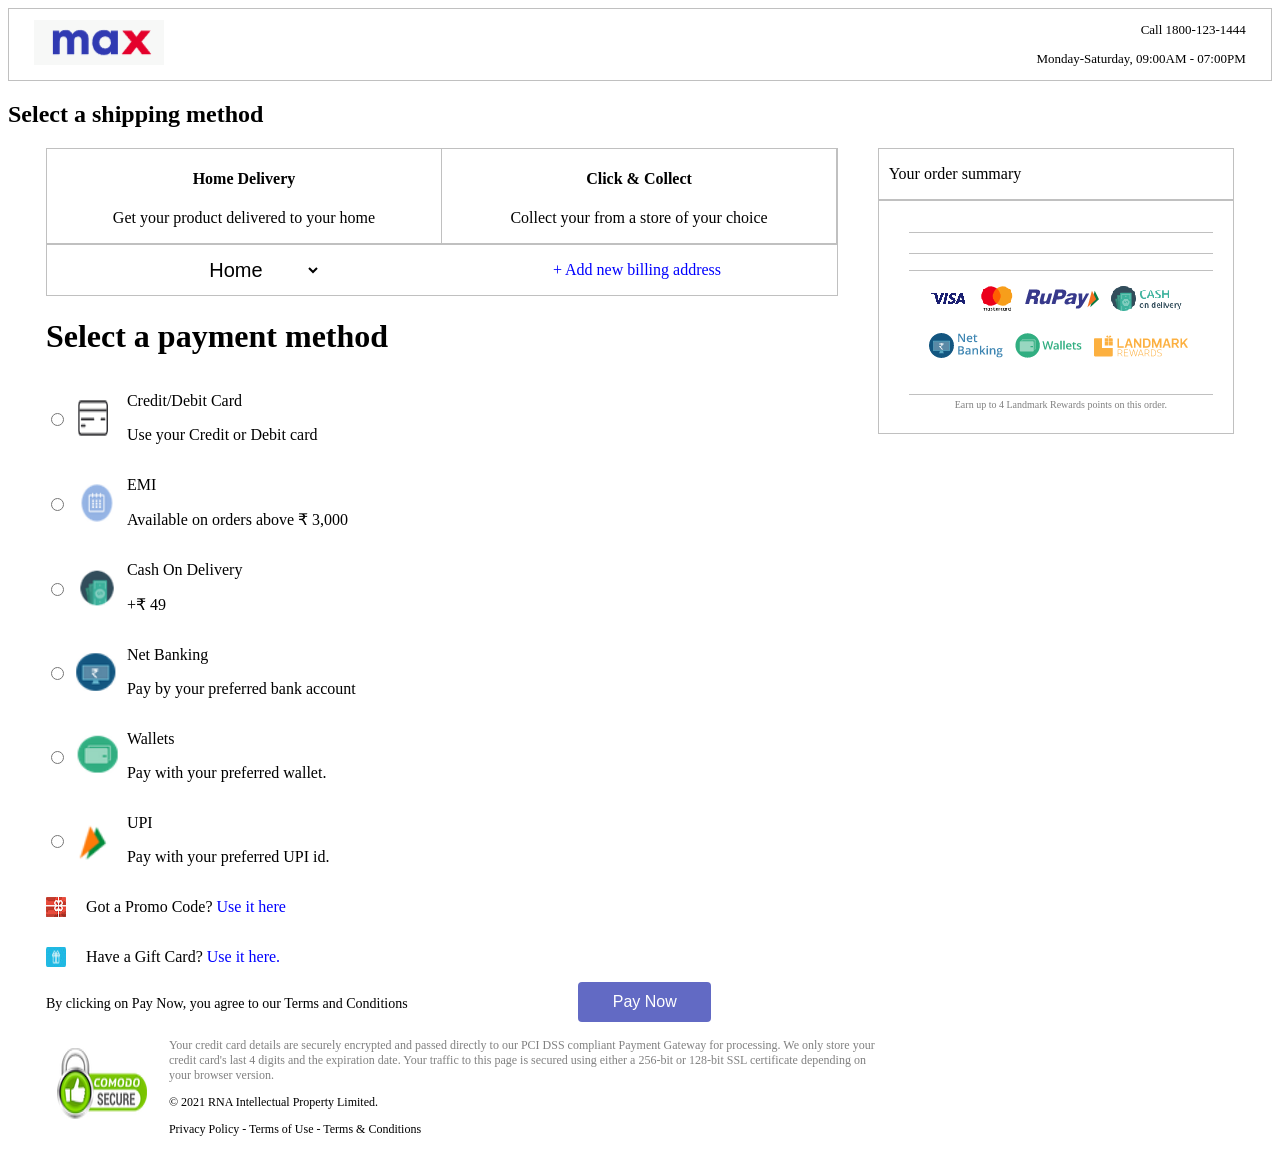
<file: checkout.html>
<!DOCTYPE html>
<html lang="en">
  <head>
    <link
      rel="icon"
      type="image/png"
      href="https://i1.lmsin.net/website_images/in/favicons/max/favicon-32x32.png"
      sizes="32x32"
    />
    <meta charset="UTF-8" />
    <meta http-equiv="X-UA-Compatible" content="IE=edge" />
    <meta name="viewport" content="width=device-width, initial-scale=1.0" />
    <title>Checkout</title>
  </head>
  <link rel="stylesheet" href="./styles/checkout.css" />
  <link rel="stylesheet" href="./styles/checkout.meadiaQuery.css" />
  <body>
    <!-- header start -->
    <div id="headerLogo">
      <div>
        <img src="./resources/max.png" alt="Logo" />
      </div>
      <div>
        <p>Call 1800-123-1444</p>
        <p>Monday-Saturday, 09:00AM - 07:00PM</p>
      </div>
    </div>
    <div class="shippinTextOnly">
      <h2>Select a shipping method</h2>
    </div>
    <!-- header end -->

    <!-- container start -->
    <div id="checkout_container">
      <!-- left side div start -->
      <div id="leftside_div">
        <div id="shippingdetails_box">
          <div>
            <h4>Home Delivery</h4>
            <p>Get your product delivered to your home</p>
          </div>

          <div>
            <h4>Click & Collect</h4>
            <p>Collect your from a store of your choice</p>
          </div>
        </div>

        <!-- billing address -->
        <div id="Billing_add">
          <select name="address" id="home_select">
            <option value="add">Home</option>
          </select>
          <div id="show_add" onclick="showAddress()">
            <p>+ Add new billing address</p>
          </div>
        </div>

        <div id="add_box">
          <!-- <p>Select your shipping address</p> -->
          <p>Add your shipping address</p>
          <form>
            <label for="">Name</label> <br />
            <input type="text" /><br />

            <label for="mob">Mobile Number</label><br />
            <input type="number" maxlength="10" /><br />

            <label for="">Pincode</label><br />
            <input type="number" /><br />

            <label for="">City</label><br />
            <input type="text" /><br />

            <label for="">State</label><br />
            <input type="text" /><br />

            <label for="">Building name or number</label><br />
            <input type="text" /><br />

            <label for="">Street name or number</label><br />
            <input type="text" /><br />

            <label for=""
              >Landmark <span style="color: grey">(Optional)</span></label
            ><br />
            <input type="text" /><br />

            <label for=""
              >Address Type <span style="color: grey">(Optional)</span></label
            ><br />
            <div class="home_office">
              <input type="checkbox" /><label>Home</label>
              <input type="checkbox" /><label for="">Office</label>
            </div>
          </form>
        </div>

        <!-- payment option starts -->
        <div id="paymentMethod_box">
          <!-- <div> -->
          <h1>Select a payment method</h1>
          <!-- </div> -->

          <div class="paymentOpt">
            <input type="radio" name="check" onclick="showCardForm()" />
            <img src="./resources/cards cc dc.png" alt="cards" />
            <div>
              <p>Credit/Debit Card</p>
              <p>Use your Credit or Debit card</p>
            </div>
          </div>

          <div id="cards_hide_show">
            <input type="radio" id="creditcard" name="check" />
            <label for="creditcard">Credit Card</label>
            <input type="radio" id="debitcard" name="check" />
            <label for="debitcard">Debit Card</label>

            <div id="cardInput_box">
              <label for="Number">Card Number</label> <br />
              <input
                type="text"
                id="cardNum"
                placeholder="Enter name on card"
              />
              <br />
              <label for="Number">Name on Card</label> <br />
              <input type="text" id="cardH" placeholder="Enter card number" />
              <br />
              <div class="expiryDate_cvvText">
                <p>Expiry Date</p>
                <p>CVV</p>
              </div>

              <div id="expiryDate_cvvDiv">
                <div id="select_option_div">
                  <select name="" id="expMM">
                    <option value="MM">MM</option>
                    <option value="01">01</option>
                    <option value="02">02</option>
                    <option value="03">03</option>
                    <option value="04">04</option>
                    <option value="05">05</option>
                    <option value="06">06</option>
                    <option value="07">07</option>
                    <option value="08">08</option>
                    <option value="09">09</option>
                    <option value="10">10</option>
                    <option value="11">11</option>
                    <option value="12">12</option>
                  </select>
                  <select name="" id="expYear">
                    <option value="YYYY">YYYY</option>
                    <option value="2022">2022</option>
                    <option value="2023">2023</option>
                    <option value="2024">2024</option>
                    <option value="2025">2025</option>
                    <option value="2026">2026</option>
                    <option value="2027">2027</option>
                    <option value="2028">2028</option>
                    <option value="2029">2029</option>
                    <option value="2030">2030</option>
                    <option value="2031">2031</option>
                    <option value="2032">2032</option>
                  </select>
                </div>
                <input type="text" id="cvv" placeholder="CVV(123)" />
              </div>

              <div class="savethhiscardText">
                <input type="checkbox" />
                <p>Save this card for a faster checkout experience</p>
              </div>
            </div>
          </div>
        </div>

        <!-- others payment option  -->
        <div class="paymentOpt">
          <input type="radio" name="check" />
          <img src="./resources/emi calender.png" alt="calender" />
          <div>
            <p>EMI</p>
            <p>Available on orders above ₹ 3,000</p>
          </div>
        </div>

        <div class="paymentOpt">
          <input type="radio" name="check" />
          <img src="./resources/cash on delivery.png" alt="Cash" />
          <div>
            <p>Cash On Delivery</p>
            <p>+₹ 49</p>
          </div>
        </div>

        <div class="paymentOpt">
          <input type="radio" name="check" />
          <img src="./resources/net banking.png" alt="netBanking" />
          <div>
            <p>Net Banking</p>
            <p>Pay by your preferred bank account</p>
          </div>
        </div>

        <div class="paymentOpt">
          <input type="radio" name="check" />
          <img src="./resources/wallets.png" alt="wallets" />
          <div>
            <p>Wallets</p>
            <p>Pay with your preferred wallet.</p>
          </div>
        </div>

        <div class="paymentOpt">
          <input type="radio" name="check" />
          <img src="./resources/bhimupi.png" alt="upi" />
          <div>
            <p>UPI</p>
            <p>Pay with your preferred UPI id.</p>
          </div>
        </div>

        <div class="paymentOpt" id="Gifticons_flextText">
          <img src="./resources/gift icon cart page.jpeg" alt="" srcset="" />
          <p>
            Got a Promo Code?
            <a onclick="showInputbox()" id="spanUsecodeclick">Use it here</a>
          </p>
        </div>

        <form id="promoForm">
          <input
            id="CouponInput"
            type="text"
            placeholder="Promo Code(masai30)"
          />
          <input type="submit" value="Apply" />
        </form>

        <div class="paymentOpt" id="Gifticons_flextText">
          <img src="./resources/gift card icon.jpeg" alt="" />
          <p>
            Have a Gift Card?
            <a onclick="showInputbox()" id="spanUsecodeclick">Use it here.</a>
          </p>
        </div>

        <div id="payNow_div">
          <p>By clicking on Pay Now, you agree to our Terms and Conditions</p>
          <input type="submit" onclick="payNow()" value="Pay Now" />
        </div>

        <div id="securityDescription">
          <img src="./resources/secure lock .png" alt="secure" />
          <div style="margin-left: 20px">
            <p style="color: gray">
              Your credit card details are securely encrypted and passed
              directly to our PCI DSS compliant Payment Gateway for processing.
              We only store your credit card's last 4 digits and the expiration
              date. Your traffic to this page is secured using either a 256-bit
              or 128-bit SSL certificate depending on your browser version.
            </p>

            <p>© 2021 RNA Intellectual Property Limited.</p>

            <p>Privacy Policy - Terms of Use - Terms & Conditions</p>
          </div>
        </div>
      </div>
      <!-- left side div end -->

      <!-- right side div start -->
      <div id="right_div">
        <div>
          <p>Your order summary</p>
        </div>
        <div id="cartDetails">
          <div class="tableheading">
            <table>
              <!-- <thead>
                <tr>
                  <th>Item</th>
                  <th>Description</th>
                  <th>Price</th>
                </tr>
              </thead> -->
              <tbody></tbody>
            </table>
          </div>

          <div id="subTotal_Div">
            <p id="subtotal"></p>

            <div id="paytImgs">
              <img src="./resources/payment options.png" alt="" srcset="" />
              <p style="color: gray">
                Earn up to 4 Landmark Rewards points on this order.
              </p>
            </div>
          </div>
        </div>
      </div>
      <!-- right side div end -->
    </div>
    <!--  container end -->
  </body>
</html>
<script src="./scripts/checkout.js"></script>
</file>
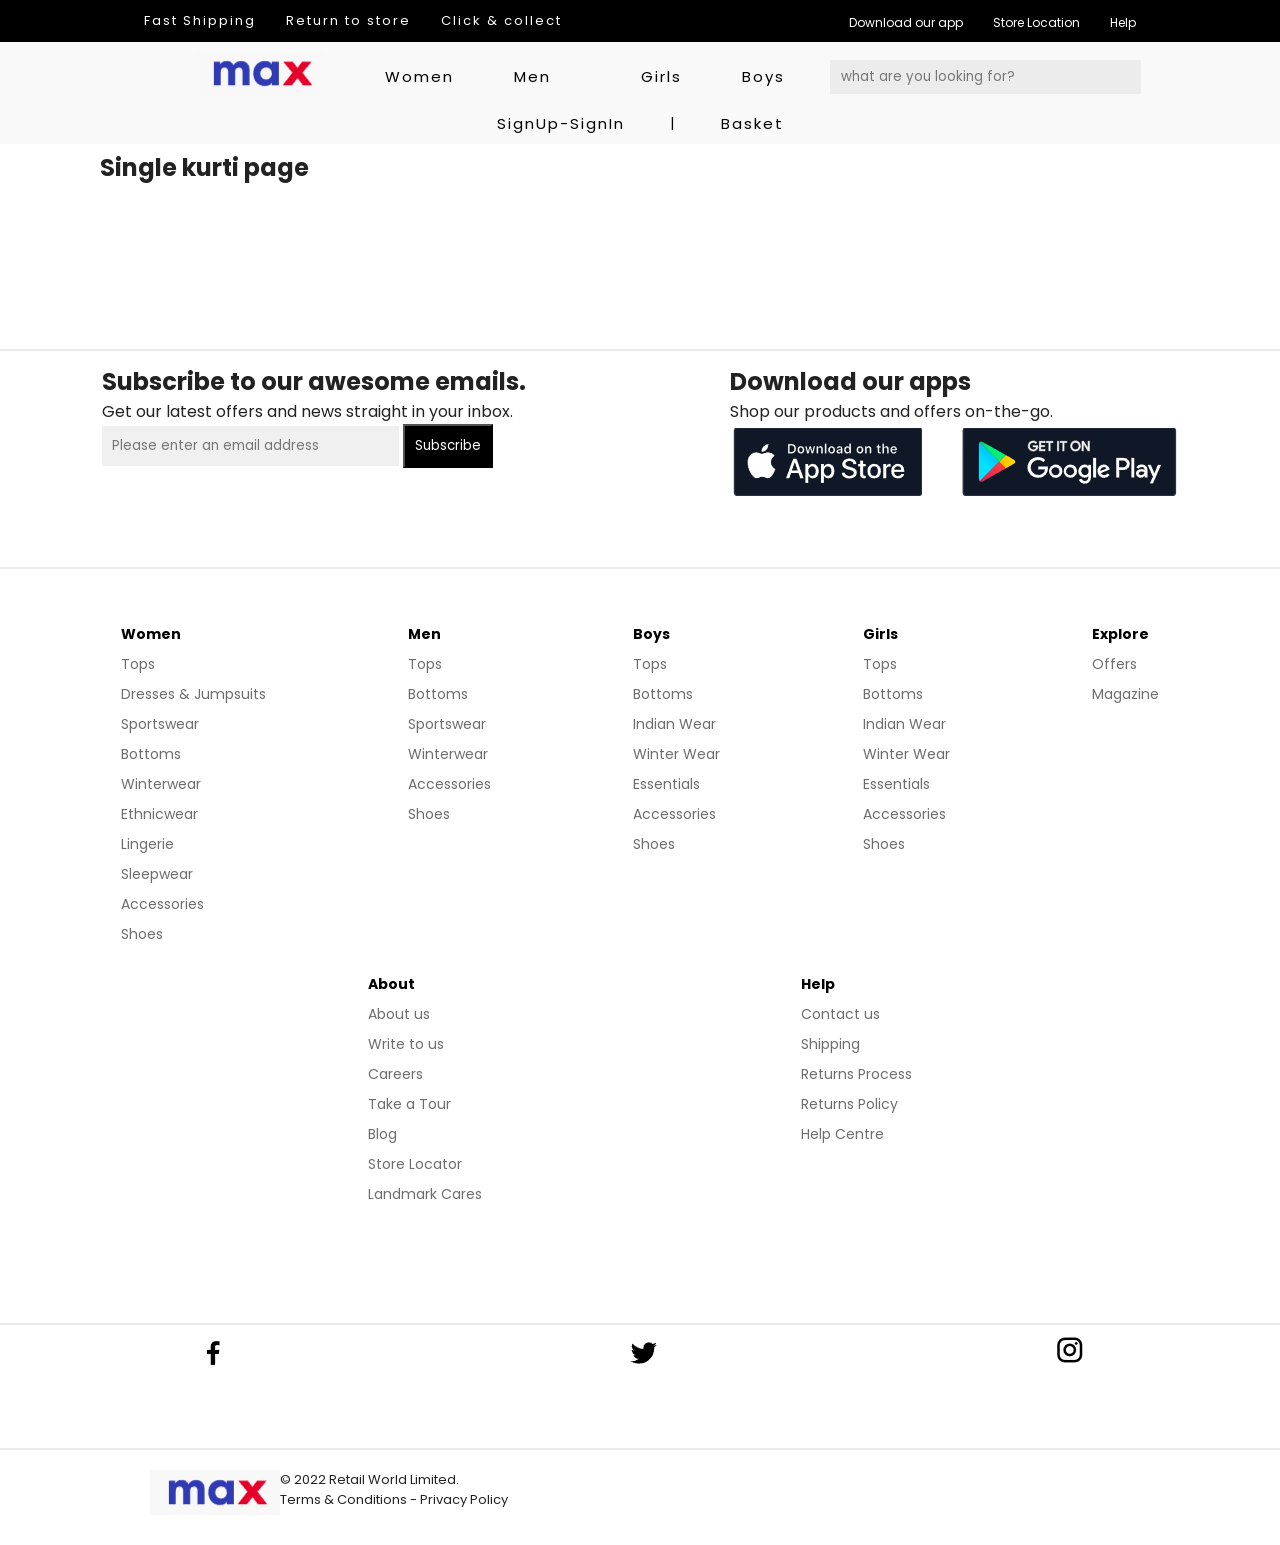
<file: single_product_women.html>
<!DOCTYPE html>
<html lang="en">
  <head>
    <link
      rel="icon"
      type="image/png"
      href="https://i1.lmsin.net/website_images/in/favicons/max/favicon-32x32.png"
      sizes="32x32"
    />
    <meta charset="UTF-8" />
    <meta http-equiv="X-UA-Compatible" content="IE=edge" />
    <meta name="viewport" content="width=device-width, initial-scale=1.0" />
    <link rel="stylesheet" href="./styles/main.css" />
    <link rel="stylesheet" href="/styles/single_product_women.css" />
    <title>single_product_women_Page</title>
  </head>
  <body>
    <!-- navbar  main  section (importing) -->
    <div id="nav_container"></div>

    <div id="main_container">
      <h2>Single kurti page</h2>
      <div id="parent"></div>
    </div>

    <!-- footer  main  section (importing) -->
    <div id="footer_container"></div>
  </body>
</html>

<script type="module">
  //importing Nav-bar part
  import nav from "./components/navbar.js";
  let nav_container = document.getElementById("nav_container");
  nav_container.innerHTML = nav();

  //greet user
  var uName = localStorage.getItem("userName");
  if (uName == null) {
    let userName = document.getElementById("hi");
    userName.innerText = "SignUp-SignIn";
  } else {
    let userName = document.getElementById("hi");
    userName.innerText = `Hi ${uName}`;
  }

  // importing footer part
  import footer from "./components/footer.js";
  let footer_container = document.getElementById("footer_container");
  footer_container.innerHTML = footer();
</script>

<script src="./scripts/single_product_women.js"></script>
</file>
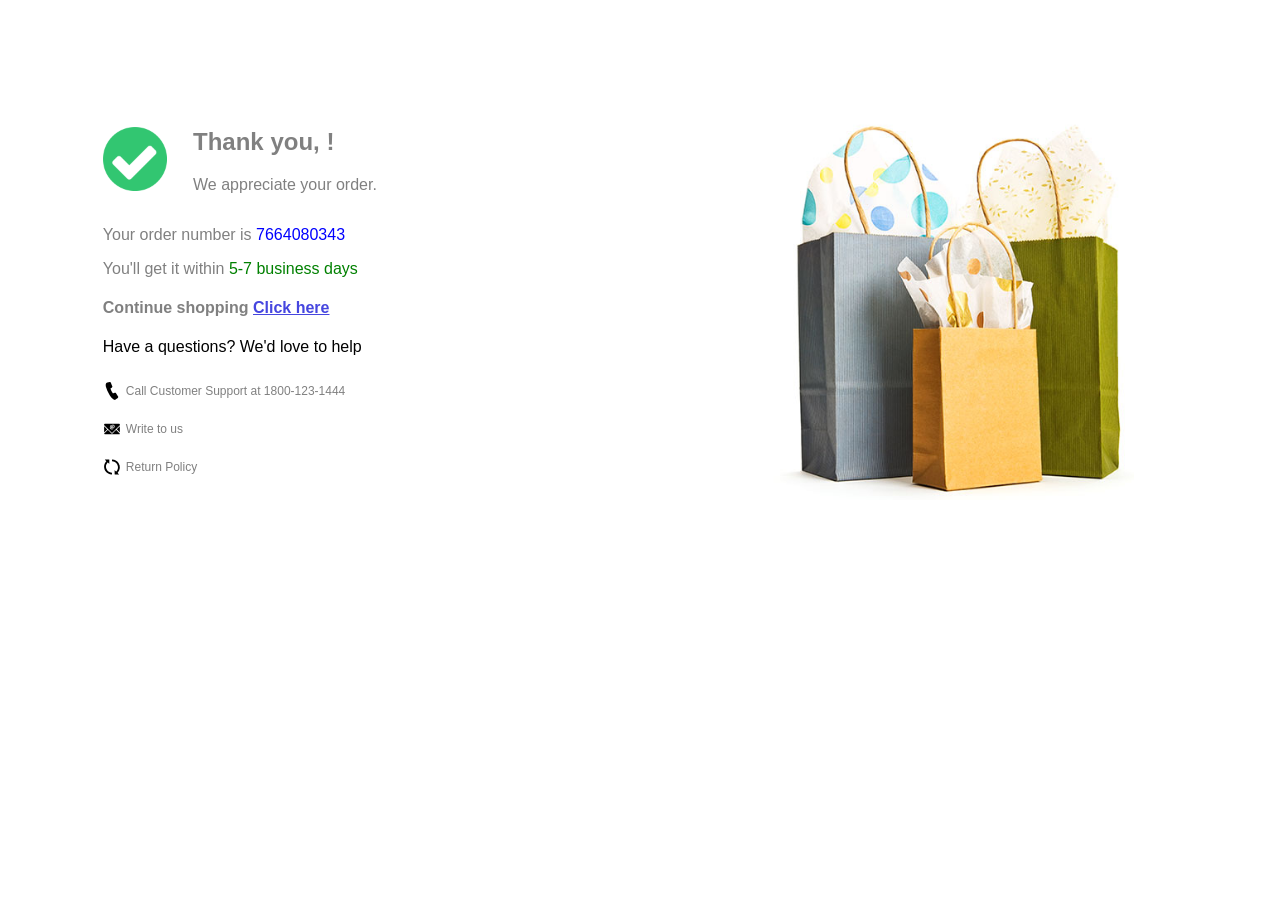
<file: thankyou.html>
<!DOCTYPE html>
<html lang="en">
  <head>
    <meta charset="UTF-8" />
    <meta http-equiv="X-UA-Compatible" content="IE=edge" />
    <meta name="viewport" content="width=device-width, initial-scale=1.0" />
    <title>Thank you</title>
  </head>
  <style>
    body {
      background-color: white;
      color: grey;
      font-family: sans-serif;
      font-weight: lighter;
    }
    #thankyou_container {
      width: 85%;
      margin: auto;
      display: flex;
      height: 700px;
      align-items: center;
    }
    .left_Div {
      flex: 6;
      height: 500px;
    }
    .thankyoutext_img {
      display: flex;
      align-items: center;
    }
    .thankyoutext_img img {
      width: 10%;
      height: 100%;
      margin-right: 4%;
    }

    .right_Div {
      flex: 4;
      height: 500px;
    }
    .right_Div img {
      width: 100%;
      max-height: 100%;
    }

    /*<-----------contact or need help text---------> */
    #Contact_Text {
      font-size: 12px;
    }
    #Contact_Text > p {
      font-size: 16px;
      color: black;
    }
    .icon_contact_flex {
      align-items: center;
      display: flex;
    }
    #Contact_Text img {
      margin-right: 5px;
      height: 18px;
    }
  </style>
  <body>
    <div id="thankyou_container">
      <div class="left_Div">
        <div class="thankyoutext_img">
          <img src="./resources/green right tick.png" alt="" srcset="" />
          <div>
            <h2>Thank you, <span class="showName"></span>!</h2>
            <p>We appreciate your order.</p>
          </div>
        </div>
        <p>
          Your order number is <span class="orderNo" style="color: blue"></span>
        </p>
        <p>
          You'll get it within
          <span style="color: green">5-7 business days</span>
        </p>

        <h4>
          Continue shopping
          <a href="index.html" style="color: rgb(70, 70, 223)">Click here</a>
        </h4>
        <div id="Contact_Text">
          <p>Have a questions? We'd love to help</p>
          <div class="icon_contact_flex">
            <img src="./resources/ui-call.svg" alt="" srcset="" />
            <p>Call Customer Support at 1800-123-1444</p>
          </div>
          <div class="icon_contact_flex">
            <img src="./resources/email.svg" alt="" srcset="" />
            <p>Write to us</p>
          </div>

          <div class="icon_contact_flex">
            <img src="./resources/spinner-alt-3.svg" alt="" srcset="" />
            <p>Return Policy</p>
          </div>
        </div>
      </div>
      <div class="right_Div">
        <img src="./resources/thankyou bag img.png" alt="" />
      </div>
    </div>
  </body>
</html>

<script>
  let showName = document.querySelector(".showName");
  let orderNo = document.querySelector(".orderNo");

  let order = Math.floor(Math.random() * 10 ** 10 + 1);
  orderNo.innerHTML = order;
  console.log(order);

  let name = localStorage.getItem("userName");
  console.log(name);
  showName.innerHTML = name;
</script>
</file>
<file: styles/checkout.css>
#headerLogo {
  position: sticky;
  top: 0;
  z-index: 2;
  align-items: center;
  border: 1px solid silver;
  display: flex;
  text-align: right;
  justify-content: space-between;
  padding: 0 2%;
  font-size: 13px;
  background-color: white;
}
#checkout_container {
  padding: 0 3%;
  display: flex;
}
#leftside_div {
  flex: 7;
}
#right_div {
  flex: 3;
}
#shippingdetails_box {
  width: 95%;
  display: flex;
  border: 1px solid silver;
}
#shippingdetails_box div {
  width: 50%;
  border-right: 1px solid silver;
  text-align: center;
}
#add_box {
  width: 100%;
}
#add_box input {
  width: 90%;
  height: 30px;
  margin: 10px 0;
}
.paymentOpt {
  display: flex;
  align-items: center;
}
.paymentOpt img {
  width: 60px;
  height: 60px;
}
#expiryDate_cvvDiv {
  display: flex;
  width: 80%;
  align-items: center;
  justify-content: space-between;
}
#expiryDate_cvvDiv input[type="text"] {
  width: 80px;
}
.expiryDate_cvvText {
  display: flex;
  justify-content: space-between;
  width: 70%;
  height: 30px;
  margin: 10px 0;
}
#select_option_div select {
  margin-left: 10px;
}
.savethhiscardText {
  display: flex;
  justify-content: space-around;
  padding-left: 0px;
  font-size: 14px;
}
#Billing_add {
  width: 95%;
  display: flex;
  border: 1px solid silver;
  text-align: center;
  justify-content: space-around;
}

#Billing_add > select {
  text-align: center;
  background-color: white;
  border: none;
  width: 20%;
  font-size: 20px;
  text-align: center;
}
#show_add {
  text-align: center;
}

#payNow_div {
  width: 80%;
  font-size: 14px;
  display: flex;
  justify-content: space-between;
}
#payNow_div :last-child {
  width: 20%;
  height: 40px;
}
#securityDescription {
  display: flex;
  font-size: 12px;
  justify-content: space-around;
}
#Gifticons_flextText img {
  width: 20px;
  height: 20px;
  margin-right: 20px;
}

#spanUsecodeclick,
#show_add {
  color: blue;
  text-decoration: none;
  cursor: pointer;
}
#CouponInput {
  padding: 8px;
  font-size: 16px;
  width: 60%;
  margin-left: 0;
}
input[type="submit"] {
  font-size: 16px;
  border-radius: 4px;
  border: 0;
  width: 25%;
  padding: 10px;
  background-color: #626ac4;
  color: white;
}

input[type="submit"]:hover {
  cursor: pointer;
  background-color: blue;
}
.home_office {
  margin-top: 20px;
  display: flex;
  width: 200px;
  align-items: center;
  justify-content: center;
}
#cardInput_box {
  margin-top: 20px;
}
#cardInput_box > input {
  width: 90%;
  height: 30px;
  margin: 10px 0;
}

/*<------- cart right side css--------> */
#right_div {
  width: 100%;
}
#right_div > div {
  border: 1px solid silver;
  padding-left: 10px;
}

.tableheading {
  max-height: 300px;
  overflow: scroll;
}
/*<-------Table for cart items----------> */
td {
  border: 1px solid silver;
}

td:nth-child(1) {
  width: 25%;
}

td:nth-child(2) {
  width: 60%;
  color: rgb(61, 70, 77);
  font-weight: lighter;
  font-size: 12px;
  padding-left: 10px;
}
td:nth-child(3) {
  color: rgb(61, 70, 77);
  font-weight: 600;
  font-size: 12px;
}

/* CartItems Image styling here */

table img {
  width: 100%;
  height: 100%;
}

/* <----------Subtotal Div and Checkout Btn---------> */
#subTotal_Div {
  margin-top: 3%;
  text-align: center;
  color: black;
  font-weight: lighter;
  padding: 5px 20px;
}

#subTotal_Div > p {
  border-top: 1px solid silver;
  border-bottom: 1px solid silver;
  padding: 10px 0;
}

#subTotal_Div :nth-child(2) {
  border-top: 1px solid silver;
  padding: 4px 0;
}

#paytImgs {
  margin-top: 5px;
  padding: 1px;
}
#paytImgs > p {
  font-size: 10px;
  margin-top: 25px;
}
</file>
<file: styles/checkout.meadiaQuery.css>
/*Small & Medium Screen----------- */
@media only screen and (min-device-width: 0px) and (max-device-width: 740px) {
  #headerLogo {
    justify-content: center;
    padding: 0px;
  }
  #headerLogo img {
    width: 100%;
    height: 30px;
  }
  #headerLogo P {
    display: none;
  }

  /* Main Container */
  #checkout_container {
    padding: 0px;
    display: block;
  }
  .tableheading {
    display: none;
  }
  #leftside_div {
    width: 100%;
  }
  #right_div {
    width: 100%;
    position: sticky;
    bottom: 0;
    background-color: white;
    color: black;
  }
  #right_div > div {
    border: none;
    padding: 0px;
  }
  #right_div > div > p {
    font-size: 15px;
  }

  /* shipping text */
  .shippinTextOnly {
    font-size: 13px;
  }

  #shippingdetails_box {
    font-size: 15px;
    text-align: center;
  }
  #shippingdetails_box div {
    width: 50%;
    padding: 0 2px;
  }
  #Billing_add {
    font-size: 15px;
    color: black;
  }

  /* <----------Subtotal Div and Checkout Btn---------> */
  #subTotal_Div {
    margin: 0px;
    text-align: center;
    color: black;
    padding: 0px;
    margin-right: 10px;
  }

  #subTotal_Div > p {
    padding: 2px;
  }

  #paytImgs > p,
  #paytImgs {
    display: none;
  }

  .paymentOpt img {
    width: 30px;
    height: 30px;
    margin: 0 20px 0 10px;
  }
  .paymentOpt p {
    font-size: 16px;
    line-height: 10px;
  }

  #payNow_div,
  #securityDescription {
    width: 100%;
    align-items: center;
    font-size: 12px;
    padding: 0 4px;
  }

  #payNow_div input[type="submit"] {
    width: 50%;
  }
  #securityDescription {
    font-size: 12px;
  }
} ;
</file>
<file: styles/main.css>
@import url("https://fonts.googleapis.com/css2?family=Poppins:wght@100;400;500;600;700;900&display=swap");
* {
  box-sizing: border-box;
  margin: 0;
  padding: 0;
  font-family: "Poppins", sans-serif;
  text-decoration: none;

}
body {
  font-family: "Roboto", sans-serif;
  color: #222;
}
.flex {
  display: flex;
}

/* ************************************************************************************************************************ */
/* -----navigation-bar CSS----- */
/* ************************************************************************************************************************ */


.nav {
  position: fixed;
  background-color: rgb(255, 255, 255);
  top: 0;
  left: 0;
  right: 0;
  transition: all 0.3s ease-in-out;
}
.nav ul {
  display: flex;
  list-style-type: none;
  align-items: center;
  justify-content: center;
}
.black-container .white-container {
  max-width: 100%;
  margin: 0 auto;
}
.white-container {
  display: flex;
  flex-wrap: wrap;
  background-color: rgb(249, 249, 249);
}
.nav .black-container,
.white-container {
  display: flex;
  justify-content: space-around;
  align-items: center;
  padding: 4px 0;
  transition: all 0.3s ease-in-out;
}
.white-left-menu{
  display: flex;
  flex-wrap: wrap;
}
.white-left-menu a {
  color: rgb(0, 0, 0);
  padding: 7px 15px;
  transition: all 0.3s ease-in-out;
  font-size: 15px;
  letter-spacing: 2px;
}
.white-right-menu a {
  color: rgb(0, 0, 0);
  padding: 7px 15px;
  transition: all 0.3s ease-in-out;
  font-size: 15px;
  letter-spacing: 2px;
}

.black-container {
  display: flex;
  flex-wrap: wrap;
  background-color: black;
  color: white;
}
.black-right-menu li a {
  color: white;
  padding: 7px 15px;
  transition: all 0.3s ease-in-out;
  font-size: 12px;
  line-height: 1.75px;
  /* letter-spacing: 2px; */
}
.black-left-menu li {
  color: white;
  padding: 7px 15px;
  transition: all 0.3s ease-in-out;
  font-size: 13px;
  letter-spacing: 2px;
}
.black-container a,
li:hover {
  cursor: pointer;
}
.white-left-menu li {
  color: black;
  padding: 5px 15px;
  transition: all 0.3s ease-in-out;
  font-size: 14px;
  letter-spacing: 2px;
}
.white-right-menu li {
  color: black;
  padding: 5px 15px;
  transition: all 0.3s ease-in-out;
  font-size: 14px;
  letter-spacing: 2px;
}
#search {
  padding: 7px;
  width: 115%;
  border: none;
  background-color: rgb(236, 236, 236);
}

/* ************************************************************************************************************************ */
/* -----women,men,girl,boys-banner CSS----- */
/* ************************************************************************************************************************ */
#main-banner-container {
  padding: 3%;
  margin-top: 24px;
}
.flexi{
  width: 100%;border: 1px solid white;display: grid;
  margin-top: 100px;grid-template-columns: repeat(4, 1fr)
			;grid-template-rows: 510px;grid-gap: 10px;
}
@media only screen and (min-width: 420px) and (max-width: 820px) {
  #main-banner-container{
    margin-top: 100px;
    padding: 10px;
    /* margin: auto; */
  }
  .flexi {
    
    grid-template-columns: repeat(2, 1fr);
    grid-template-rows: 510px;
    grid-gap: 60px;
  }
  #subscription-container{
    display: block;
  }
  #subscription-container div{
    margin: 30px;
  }
}
@media only screen and (min-width: 0px) and (max-width: 420px) {
  #main-banner-container{
    margin-top: 160px;
    padding: 10px;
    
  }

  .flexi {
    
    grid-template-columns: repeat(1, 1fr);
    grid-template-rows: 510px;
    grid-gap: 60px;
  }

  .black-container{display:none;}

  .list-container{display: none;}

  #subscription-container{
    display: block;
  }
  #subscription-container div{
    margin: 20px;
  }
  #subscription-container img{
    width: 260px;height: 60px;
  }
}
#main-banner-container img {
  height: 510px;
  width: 330px;
}
#main-banner-container img:hover {
  cursor: pointer;
}

.btn {
 width: 95%;
 margin-left: 7px;
 background-color: white;
 color: rgb(33, 33, 233);
 border: 1px solid rgb(231, 231, 231);
 padding: 10px;
 font-size: 17px;
}
.btn:hover{
  cursor: pointer;
  background-color: rgb(240, 240, 240);
}


/* ************************************************************************************************************************ */
/* -----footer- CSS----- */
/* ************************************************************************************************************************ */
#footerContainer {
  position: fixed;
  background-color: rgb(255, 204, 255);
  top: 0;
  left: 0;
  right: 0;
  transition: all 0.3s ease-in-out;
  
}
footer  hr {
  max-width: 100%;
  margin: auto;
  border: 1px solid rgb(235, 235, 235);
  margin-top:5%
}
div#subscription-container\ flex {
  display: flex;
  align-items: center;
  justify-content: space-around;
  padding: 40px;
  letter-spacing: 2px;
  line-height: 50px;
}
/* subscribe-form-css  */
#subscription-container{
  display: flex;
  justify-content: space-around;
  padding-top:1%;
}
.input-sub-box,
.btn-sub-box {
  padding: 10px;
  
}
.input-sub-box {
  width: 70%;
  background-color: rgb(240, 240, 240);
  border: none;
}
.btn-sub-box {
  background-color: black;
  color: white;
}
/* list of items css  */
.list-up-div {
  justify-content: space-around;
  font-size: 14px;
  color: rgb(109, 109, 109);
  line-height: 30px;
}
.list-down-div {
  margin-top: 20px;
  justify-content: space-evenly;
  font-size: 14px;
  color: rgb(109, 109, 109);
  line-height: 30px;
}
.list-container b {
  color: black;
}
.list-container {
  padding: 50px;
}

/* footer banner css  */
.social {
  justify-content: space-around;
  align-items: center;
}
.social > i {
  font-size: 20px;
}

/* copyright-div-css  */
#copyright-div {
  margin-left: 150px;
  font-size: 13px;
  margin-bottom: 30px;
  margin-top: 20px;
}


/* Css part for SignUp pop-Up div  */

*, *::after, *::before {
  box-sizing: border-box;
}
.model{
  position: fixed;
  top: 50%;
  left: 50%;
  transform: translate(-50%, -50%) scale(0);
  transition: 200ms ease-in-out;
  border: 1px solid black;
  border-radius: 10px;
  z-index: 10;
  background-color: white;
  width: 650px;
  max-width: 80%;
}
.model.active{
transform: translate(-50%, -50%) scale(1);
}

.model-header{
  padding: 10px 15px;
  display: flex;
  justify-content: space-between;
  align-items: center;
  border-bottom: 1px solid black;
}

.model-header .title{
  font-size:  1.25rem;
  font-weight: bold;
}

.model-header  .close-botton {
  cursor: pointer;
  border: none;
  outline: none;
  background: none;
  font-size: 1.25rem;
  font-weight: bold;
}

.model-body{
  padding:  15px 25px;
}

#overlay{
  position: fixed;
  opacity: 0;
  top: 0;
  left: 0;
  right: 0;
  bottom: 0;
  background-color: rgba(0,0,0,.5);
  transition: 200ms ease-in-out;
  pointer-events: none;
}

#overlay.active{
  opacity: 1;
  pointer-events: all;
}

#signUp-form-div {
  padding: 10px;
}
#signUp-form-div input {
  margin-left: 5px;
  width: 95%;
  padding: 7px;
  margin-top: 5px;
  border: 2px solid rgb(2, 3, 99);
}

#register{
  padding: 10px 20px;
  border: none;
  background-color: rgb(0, 0, 131);
  color: #fff;
  width: 80%;

}

#logIn-form-div{
  padding: 24px;
}

#logIn-form-div input {
  margin-left: 5px;
  width: 95%;
  padding: 7px;
  margin-top: 5px;
  border: 2px solid rgb(2, 3, 99);
}

#register{
  padding: 10px 20px;
  border: none;
  background-color: rgb(0, 0, 131);
  color: #fff;
  width: 80%;

}
</file>
<file: styles/single_product_women.css>
/* main container div to   */
#show {
    display: flex;
  
  }
  #price {
   
    margin-left: 30px;
    font-size: 28px;
    font-weight: bold;
    line-height: 30px;
  }
  #img {
  
    margin-left: 20px;
  }
  #p_div {
    display: flex;
  }
  #ptag {
    margin-top: 10px;
    margin-left: 10px;
  }
  #size {
    border: 1px solid;
    width: 350px;
    height: 100px;
    margin: 20px;
    text-align: center;
  }
  .box {
    display: inline;
    width: 13%;
    height: 50%;
    border: 1px solid;
    margin: 10px;
    padding: 10px;
    background-color: aliceblue;
    text-align: center;
  }
  #size button:focus{
    background-color: #dd4814;
  }
  #basket {
    margin: 50px;
    width: 300px;
    height: 50px;
    background-color: #303ab2;
    border: 0;
    color: white;
    font-weight: bold;
    font-size: large;
  }
  #favourite {
    border: 0;
    display: block;
    margin-left: 50px;
    width: 150px;
    height: 50px;
  }
  #promotion {
    margin: 50px 0px 0px 20px;
    color: red;
    border: 0;
    font-weight: bold;
    
  }
  #promo {
    margin: 20px;
  }
  #tit{
      margin-left: 20px;
  }
  #main_container{
    margin-top: 50px;
    padding: 100px;
  }
</file>
